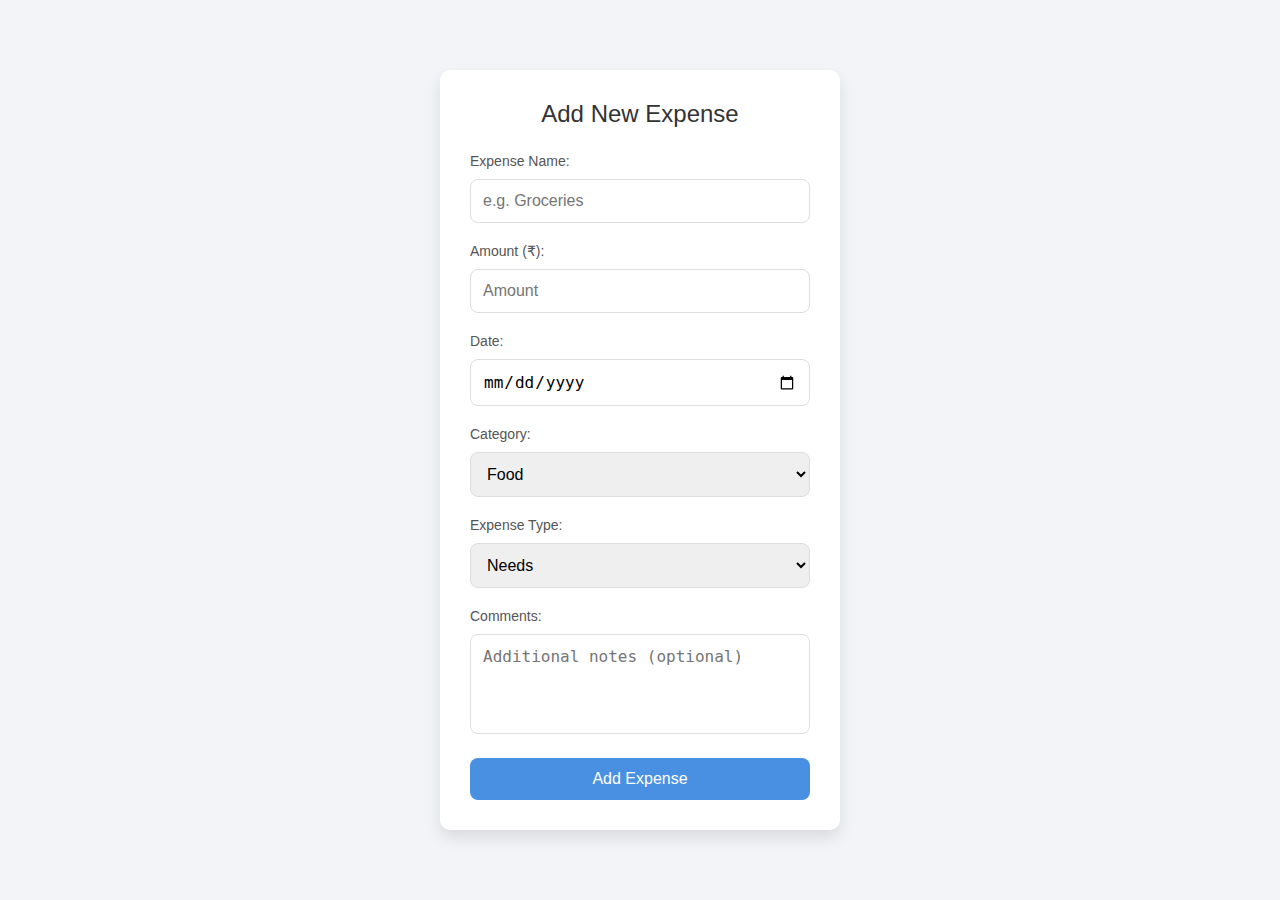
<file: Add expense/index.html>
<!DOCTYPE html>
<html lang="en">
<head>
    <meta charset="UTF-8">
    <meta name="viewport" content="width=device-width, initial-scale=1.0">
    <title>Add Expense</title>
    <link rel="stylesheet" href="styles.css">
</head>
<body>
    <div class="container">
        <h1>Add New Expense</h1>
        <form id="expense-form">
            <div class="form-group">
                <label for="expense-name">Expense Name:</label>
                <input type="text" id="expense-name" name="expense-name" placeholder="e.g. Groceries" required>
            </div>
            <div class="form-group">
                <label for="amount">Amount (₹):</label>
                <input type="number" id="amount" name="amount" placeholder="Amount" required>
            </div>
            <div class="form-group">
                <label for="date">Date:</label>
                <input type="date" id="date" name="date" required>
            </div>
            <div class="form-group">
                <label for="category">Category:</label>
                <select id="category" name="category" required>
                    <option value="food">Food</option>
                    <option value="entertainment">Entertainment</option>
                    <option value="bills">Bills</option>
                    <option value="transportation">Transportation</option>
                    <option value="others">Others</option>
                </select>
            </div>
            <div class="form-group">
                <label>Expense Type:</label>
                <select id="type" name="type" required>
                    <option value="food">Needs</option>
                    <option value="entertainment">Wants</option>
                    <option value="bills">Investments</option>
                </select>
            </div>
            <div class="form-group">
                <label for="other-details">Comments:</label>
                <textarea id="other-details" name="other-details" placeholder="Additional notes (optional)"></textarea>
            </div>
            <button type="submit" class="submit-btn">Add Expense</button>
        </form>
    </div>

    <script src="script.js"></script>
</body>
</html>
</file>
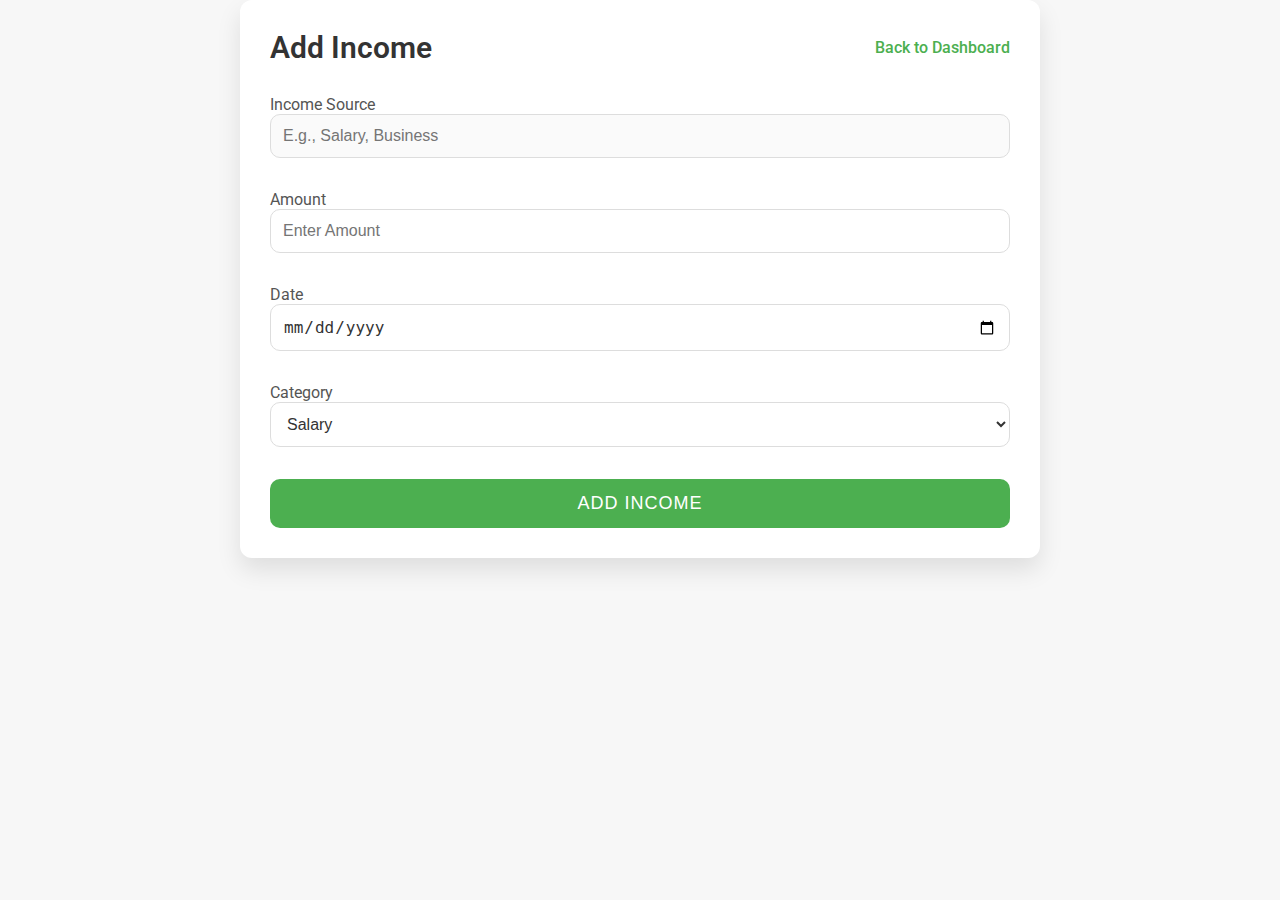
<file: Add income/index.html>
<!DOCTYPE html>
<html lang="en">
<head>
    <meta charset="UTF-8">
    <meta name="viewport" content="width=device-width, initial-scale=1.0">
    <title>Add Income - Expense Tracker</title>
    <link rel="stylesheet" href="styles.css">
    <link href="https://fonts.googleapis.com/css2?family=Roboto:wght@400;500&display=swap" rel="stylesheet">
</head>
<body>
    <div class="container">
        <header>
            <h1>Add Income</h1>
            <a href="dashboard.html" class="back-btn">Back to Dashboard</a>
        </header>

        <form id="add-income-form" class="form">
            <div class="form-group">
                <label for="income-name">Income Source</label>
                <input type="text" id="income-name" name="income-name" required placeholder="E.g., Salary, Business">
            </div>
            
            <div class="form-group">
                <label for="income-amount">Amount</label>
                <input type="number" id="income-amount" name="income-amount" required placeholder="Enter Amount" min="0">
            </div>

            <div class="form-group">
                <label for="income-date">Date</label>
                <input type="date" id="income-date" name="income-date" required>
            </div>

            <div class="form-group">
                <label for="income-category">Category</label>
                <select id="income-category" name="income-category" required>
                    <option value="Salary">Salary</option>
                    <option value="Business">Business</option>
                    <option value="Freelance">Freelance</option>
                    <option value="Other">Other</option>
                </select>
            </div>

            <button type="submit" class="add-btn">Add Income</button>
        </form>
    </div>

    <script src="script.js"></script>
</body>
</html>
</file>
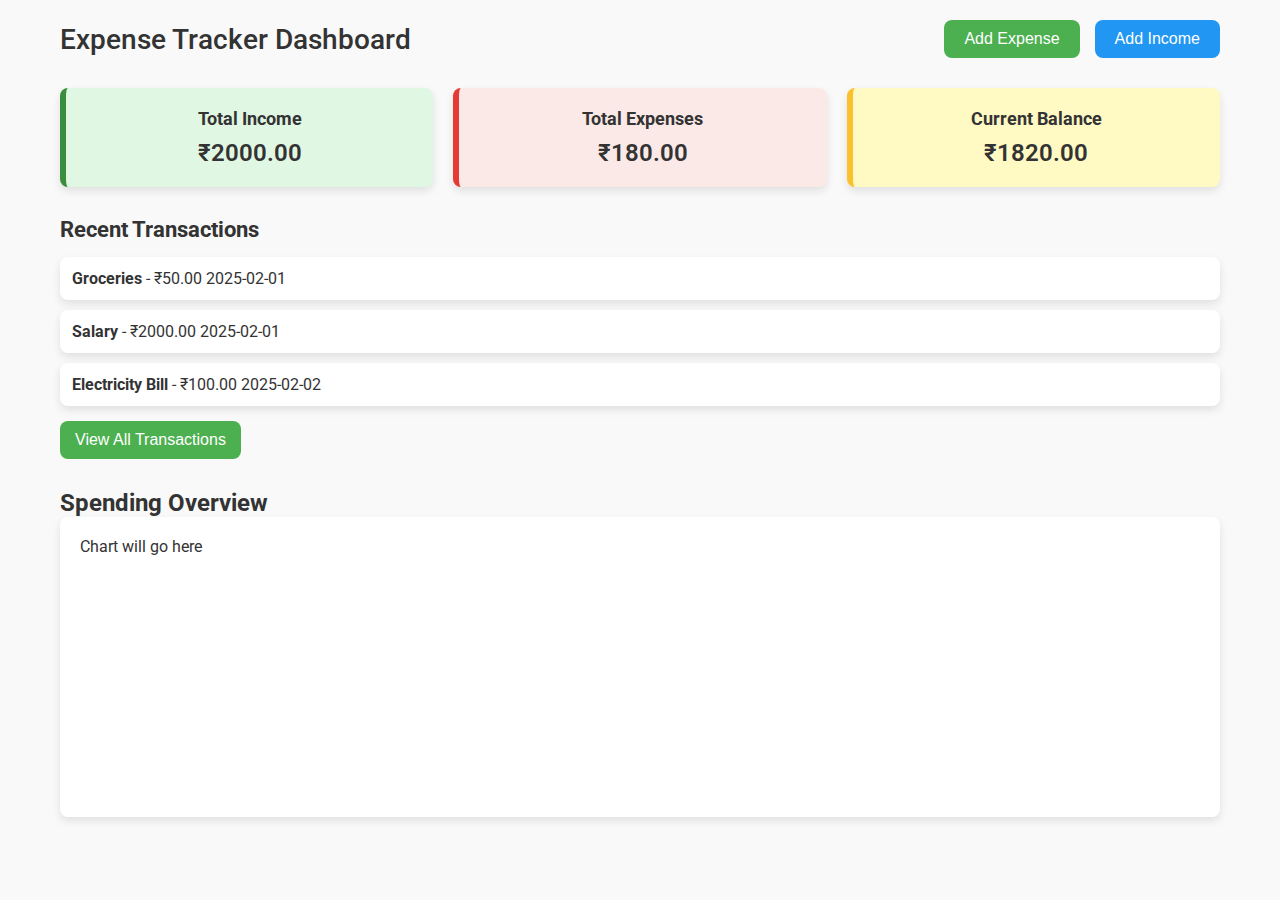
<file: Dashboard/index.html>
<!DOCTYPE html>
<html lang="en">
<head>
    <meta charset="UTF-8">
    <meta name="viewport" content="width=device-width, initial-scale=1.0">
    <title>Dashboard - Expense Tracker</title>
    <link rel="stylesheet" href="styles.css">
    <link href="https://fonts.googleapis.com/css2?family=Roboto:wght@400;500&display=swap" rel="stylesheet">
</head>
<body>
    <div class="container">
        <header>
            <h1>Expense Tracker Dashboard</h1>
            <div class="header-buttons">
                <button class="add-btn">Add Expense</button>
                <button class="add-btn add-income-btn">Add Income</button>
            </div>
        </header>

        <div class="dashboard-summary">
            <div class="summary-card total-income">
                <h2>Total Income</h2>
                <p id="total-income">₹0.00</p>
            </div>
            <div class="summary-card total-expenses">
                <h2>Total Expenses</h2>
                <p id="total-expenses">₹0.00</p>
            </div>
            <div class="summary-card current-balance">
                <h2>Current Balance</h2>
                <p id="current-balance">₹0.00</p>
            </div>
        </div>

        <div class="recent-transactions">
            <h2>Recent Transactions</h2>
            <ul id="transactions-list">
                <!-- Transactions will be listed here dynamically -->
            </ul>
            <button class="view-more-btn">View All Transactions</button>
        </div>

        <div class="spending-chart">
            <h2>Spending Overview</h2>
            <div id="chart-container">
                <!-- Optional: You can add a chart here using libraries like Chart.js -->
                <p>Chart will go here</p>
            </div>
        </div>
    </div>

    <script src="script.js"></script>
</body>
</html>
</file>
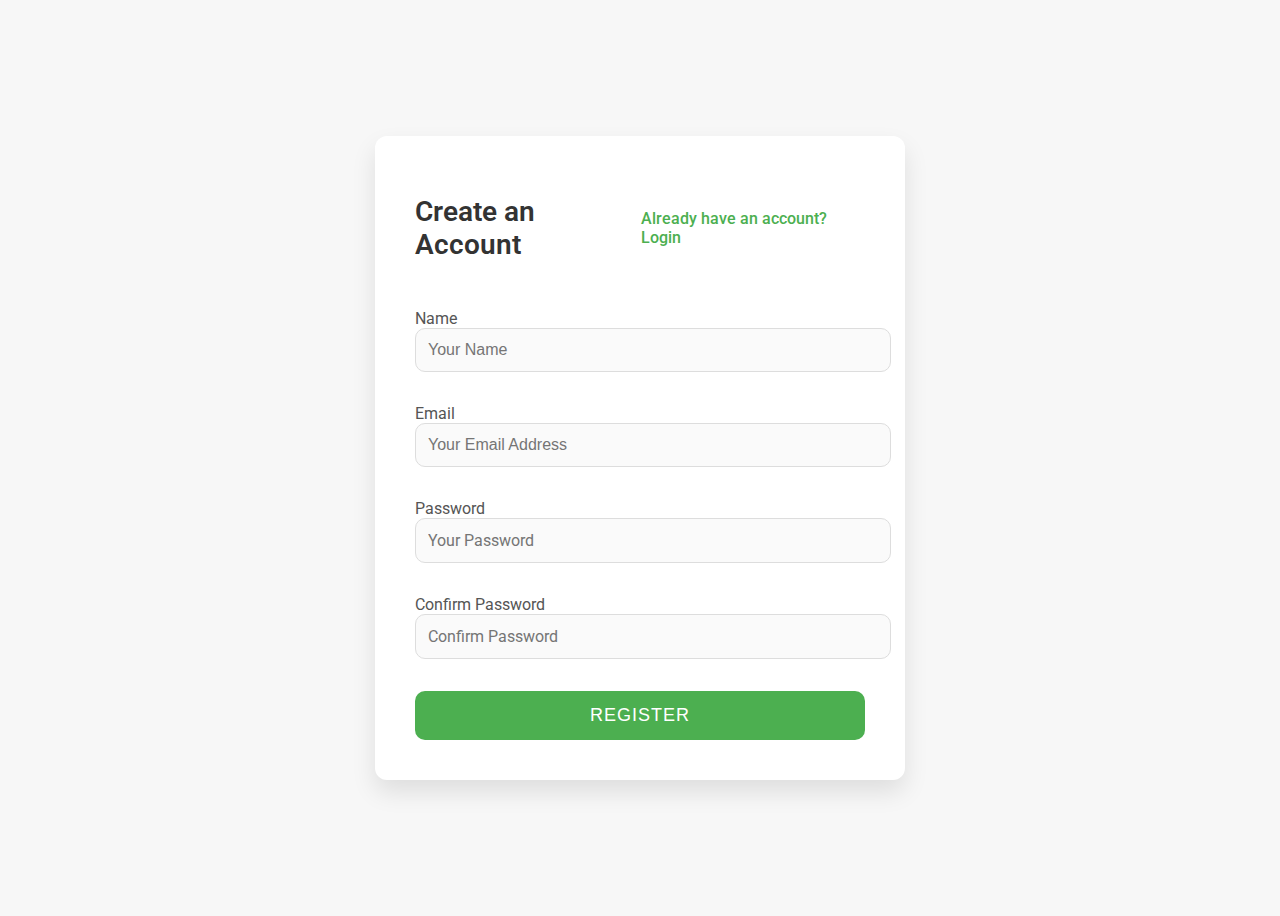
<file: Registration & Login/index.html>
<!DOCTYPE html>
<html lang="en">
<head>
    <meta charset="UTF-8">
    <meta name="viewport" content="width=device-width, initial-scale=1.0">
    <title>Register - Expense Tracker</title>
    <link rel="stylesheet" href="reg-styles.css">
    <link href="https://fonts.googleapis.com/css2?family=Roboto:wght@400;500&display=swap" rel="stylesheet">
</head>
<body>
    <div class="container">
        <header>
            <h1>Create an Account</h1>
            <a href="login.html" class="back-btn">Already have an account? Login</a>
        </header>

        <form id="register-form" class="form">
            <div class="form-group">
                <label for="username">Name</label>
                <input type="text" id="username" name="username" required placeholder="Your Name">
            </div>

            <div class="form-group">
                <label for="email">Email</label>
                <input type="email" id="email" name="email" required placeholder="Your Email Address">
            </div>

            <div class="form-group">
                <label for="password">Password</label>
                <input type="password" id="password" name="password" required placeholder="Your Password">
            </div>

            <div class="form-group">
                <label for="confirm-password">Confirm Password</label>
                <input type="password" id="confirm-password" name="confirm-password" required placeholder="Confirm Password">
            </div>

            <button type="submit" class="save-btn">Register</button>
        </form>
    </div>

    <script src="reg-script.js"></script>
</body>
</html>
</file>
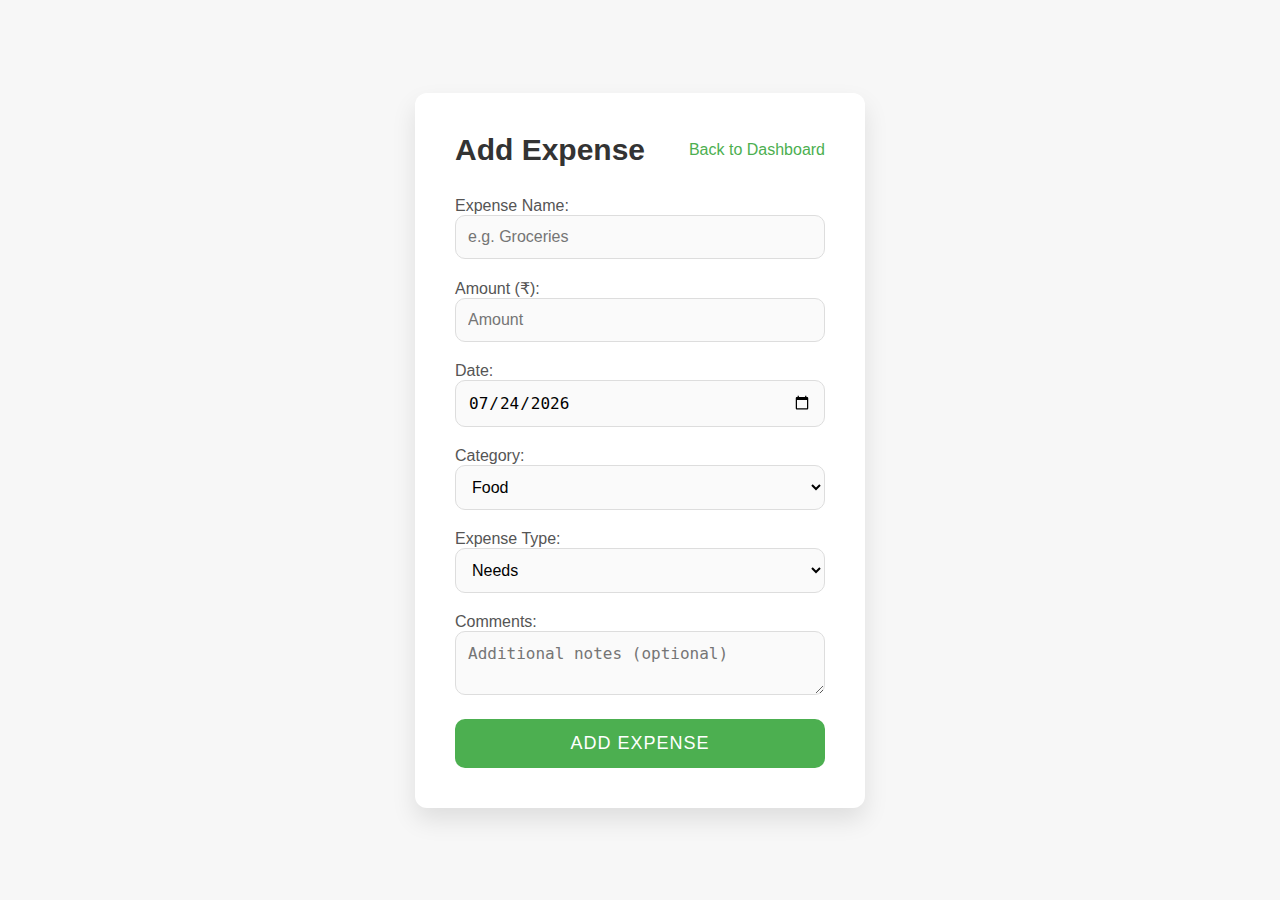
<file: Add_Expense.html>
<!DOCTYPE html>
<html lang="en">
<head>
    <meta charset="UTF-8">
    <meta name="viewport" content="width=device-width, initial-scale=1.0">
    <title>Add Expense</title>
    <link rel="stylesheet" href="css/styles.css">
</head>
<body>

<div class="container">
        <header>
            <h1>Add Expense</h1>
            <a href="Dashboard.html" class="back-btn">Back to Dashboard</a>
            
        </header>

        <form id="add-expense-form" class="form">
            <div class="form-group">
                <label for="expense-name">Expense Name:</label>
                <input type="text" id="expense-name" name="expense-name" placeholder="e.g. Groceries" required>
            </div>
            <div class="form-group">
                <label for="expense-amount">Amount (₹):</label>
                <input type="number" id="expense-amount" name="expense-amount" placeholder="Amount" required step="0.01">
            </div>
            <div class="form-group">
                <label for="expense-date">Date:</label>
                <input type="date" id="expense-date" name="expense-date" required>
            </div>
            <div class="form-group">
                <label for="expense-category">Category:</label>
                <select id="expense-category" name="expense-category" required>
                    <option value="food">Food</option>
                    <option value="entertainment">Entertainment</option>
                    <option value="bills">Bills</option>
                    <option value="transportation">Transportation</option>
                    <option value="others">Others</option>
                </select>
            </div>
            <div class="form-group">
                <label>Expense Type:</label>
                <select id="type" name="type" required>
                    <option value="food">Needs</option>
                    <option value="entertainment">Wants</option>
                    <option value="bills">Investments</option>
                </select>
            </div>
            <div class="form-group">
                <label for="other-details">Comments:</label>
                <textarea id="other-details" name="other-details" placeholder="Additional notes (optional)"></textarea>
            </div>

            <button type="submit" class="submit-btn">Add Expense</button>
        </form>
    </div>

    <!-- <div class="container">
        <h1>Add New Expense</h1>
        <form id="expense-form">
            <div class="form-group">
                <label for="expense-name">Expense Name:</label>
                <input type="text" id="expense-name" name="expense-name" placeholder="e.g. Groceries" required>
            </div>
            <div class="form-group">
                <label for="amount">Amount (₹):</label>
                <input type="number" id="amount" name="amount" placeholder="Amount" required>
            </div>
            <div class="form-group">
                <label for="date">Date:</label>
                <input type="date" id="date" name="date" required>
            </div>
            <div class="form-group">
                <label for="category">Category:</label>
                <select id="category" name="category" required>
                    <option value="food">Food</option>
                    <option value="entertainment">Entertainment</option>
                    <option value="bills">Bills</option>
                    <option value="transportation">Transportation</option>
                    <option value="others">Others</option>
                </select>
            </div>
            <div class="form-group">
                <label>Expense Type:</label>
                <select id="type" name="type" required>
                    <option value="food">Needs</option>
                    <option value="entertainment">Wants</option>
                    <option value="bills">Investments</option>
                </select>
            </div>
            <div class="form-group">
                <label for="other-details">Comments:</label>
                <textarea id="other-details" name="other-details" placeholder="Additional notes (optional)"></textarea>
            </div>
            <button type="submit" class="submit-btn">Add Expense</button>
        </form>
    </div> -->

    <script src="js/Add_Expense.js"></script>
</body>
</html>
</file>
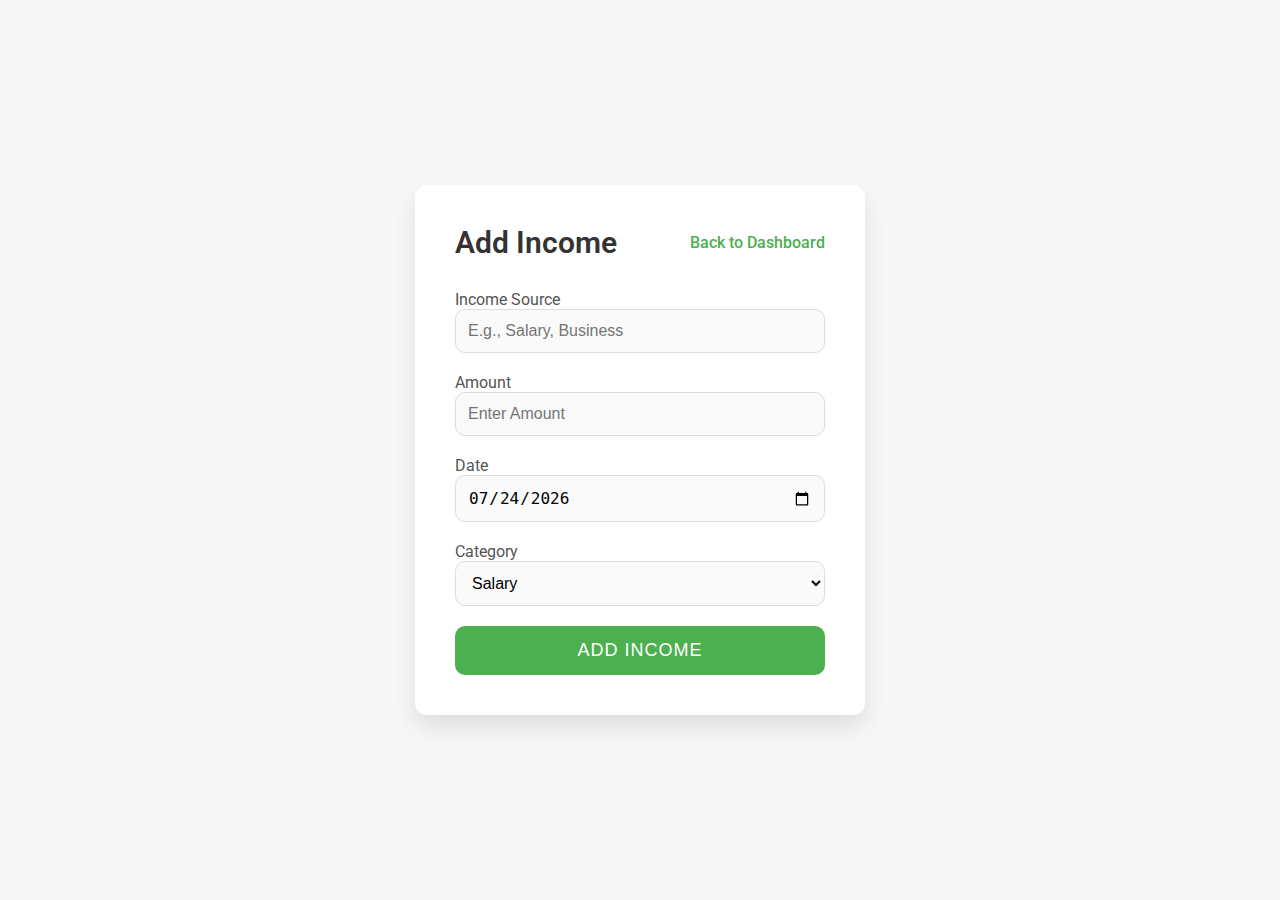
<file: Add_Income.html>
<!DOCTYPE html>
<html lang="en">
<head>
    <meta charset="UTF-8">
    <meta name="viewport" content="width=device-width, initial-scale=1.0">
    <title>Add Income - Expense Tracker</title>
    <link rel="stylesheet" href="css/styles.css">
    <link href="https://fonts.googleapis.com/css2?family=Roboto:wght@400;500&display=swap" rel="stylesheet">
</head>
<body>
    <div class="container">
        <header>
            <h1>Add Income</h1>
            <a href="Dashboard.html" class="back-btn">Back to Dashboard</a>
        </header>

        <form id="add-income-form" class="form">
            <div class="form-group">
                <label for="income-name">Income Source</label>
                <input type="text" id="income-name" name="income-name" required placeholder="E.g., Salary, Business">
            </div>
            
            <div class="form-group">
                <label for="amount">Amount</label>
                <input type="number" id="income-amount" name="income-amount" required placeholder="Enter Amount" step="0.01">
            </div>

            <div class="form-group">
                <label for="income-date">Date</label>
                <input type="date" id="income-date" name="income-date" required>
            </div>

            <div class="form-group">
                <label for="income-category">Category</label>
                <select id="income-category" name="income-category" required>
                    <option value="Salary">Salary</option>
                    <option value="Business">Business</option>
                    <option value="Freelance">Freelance</option>
                    <option value="Other">Other</option>
                </select>
            </div>

            <button type="submit" class="submit-btn">Add Income</button>
        </form>
    </div>

    <script src="js/Add_Income.js"></script>
</body>
</html>
</file>
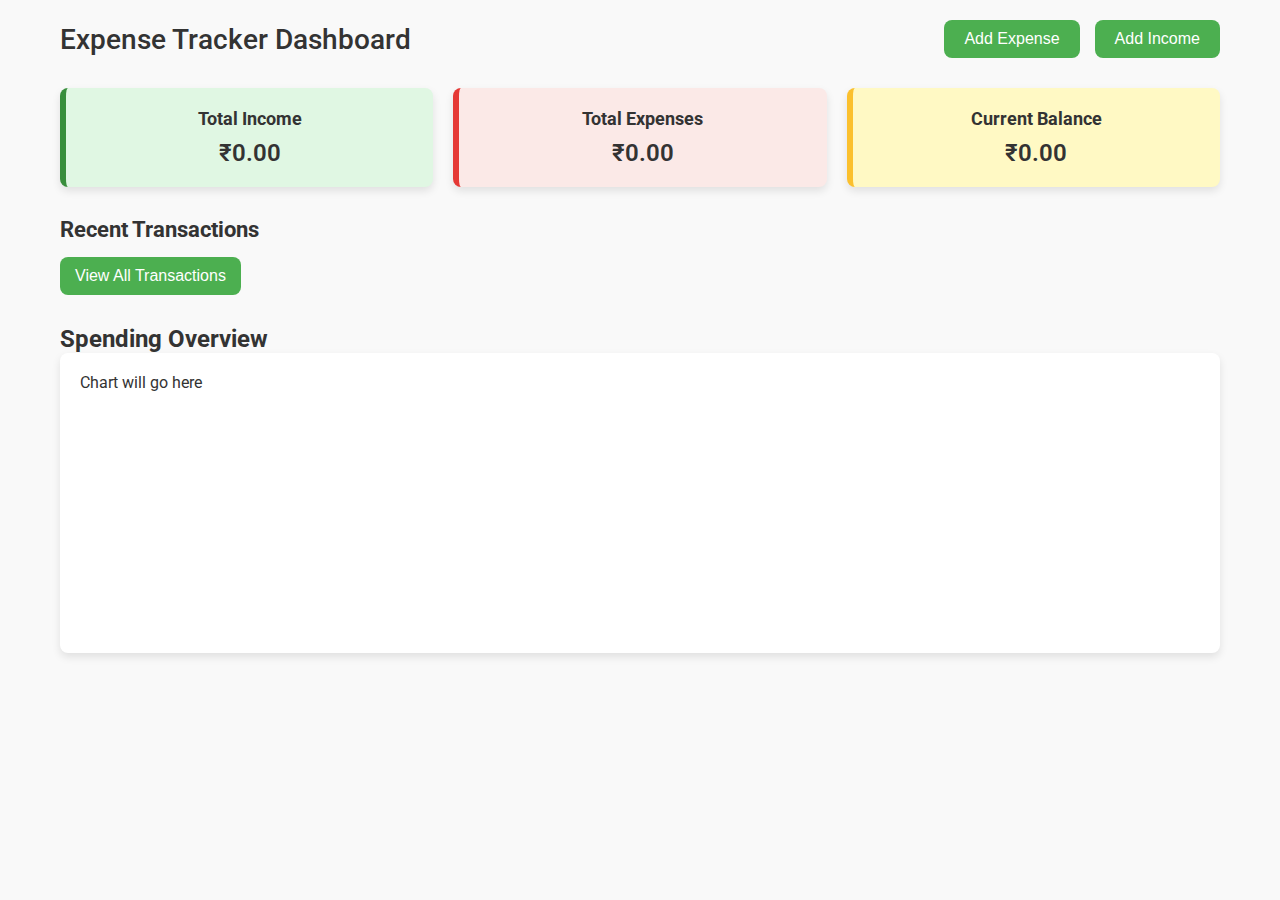
<file: Dashboard.html>
<!DOCTYPE html>
<html lang="en">
<head>
    <meta charset="UTF-8">
    <meta name="viewport" content="width=device-width, initial-scale=1.0">
    <title>Dashboard - Expense Tracker</title>
    <link rel="stylesheet" href="css/Dashboard.css">
    <link href="https://fonts.googleapis.com/css2?family=Roboto:wght@400;500&display=swap" rel="stylesheet">
</head>
<body>
    <div class="container">
        <header>
            <h1>Expense Tracker Dashboard</h1>
            <div class="header-buttons">
                <button class="add-btn" onclick="location.href='Add_Expense.html'">Add Expense</button>
				<button class="add-btn" onclick="location.href='Add_Income.html'">Add Income</button>
                
            </div>
        </header>

        <div class="dashboard-summary">
            <div class="summary-card total-income">
                <h2>Total Income</h2>
                <p id="total-income">₹0.00</p>
            </div>
            <div class="summary-card total-expenses">
                <h2>Total Expenses</h2>
                <p id="total-expenses">₹0.00</p>
            </div>
            <div class="summary-card current-balance">
                <h2>Current Balance</h2>
                <p id="current-balance">₹0.00</p>
            </div>
        </div>

        <div class="recent-transactions">
            <h2>Recent Transactions</h2>
            <ul id="transactions-list">
                <!-- Transactions will be listed here dynamically -->
            </ul>
            <button class="view-more-btn">View All Transactions</button>
        </div>

        <div class="spending-chart">
            <h2>Spending Overview</h2>
            <div id="chart-container">
                <!-- Optional: You can add a chart here using libraries like Chart.js -->
                <p>Chart will go here</p>
            </div>
        </div>
    </div>

    <script src="js/Dashboard.js"></script>
</body>
</html>
</file>
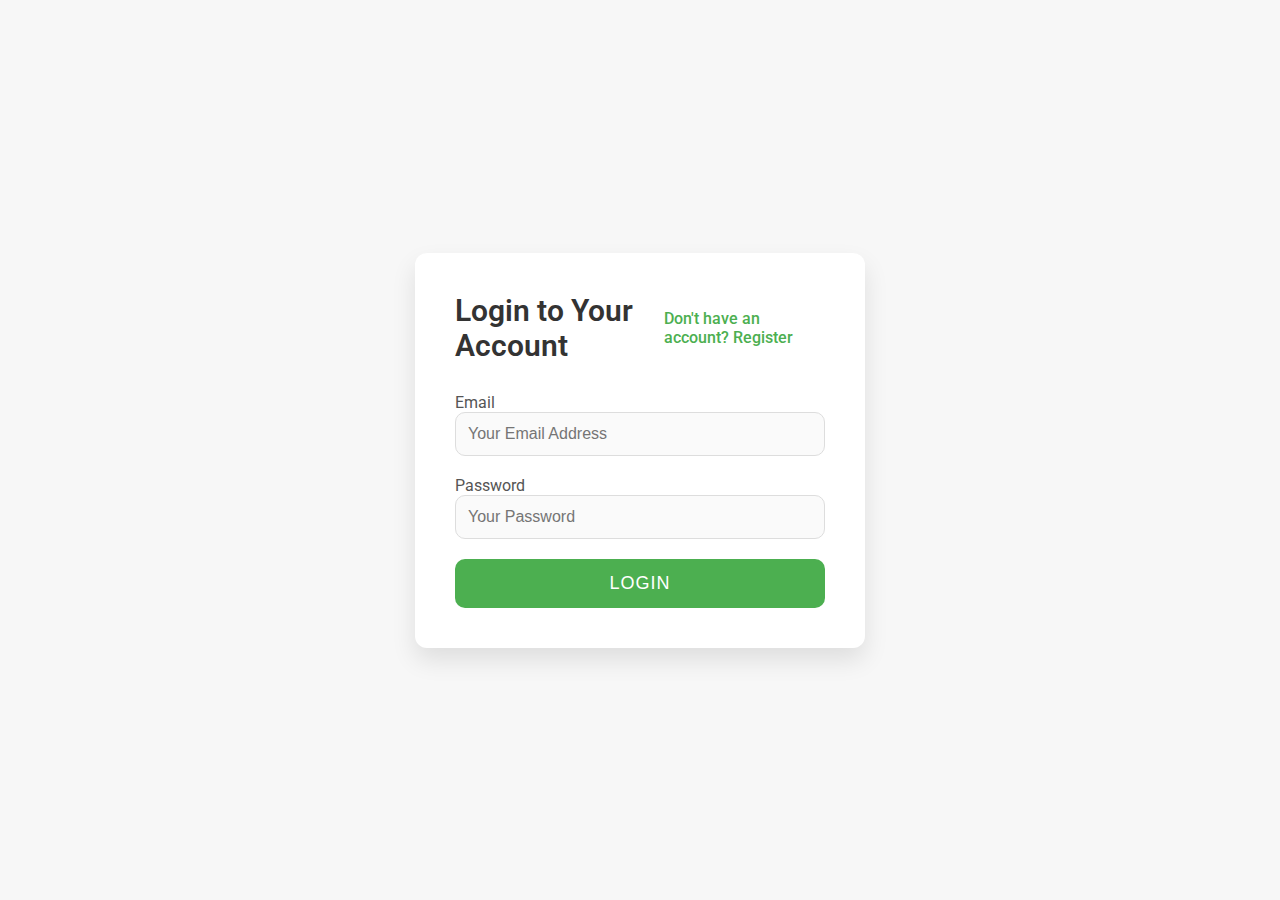
<file: login.html>
<!DOCTYPE html>
<html lang="en">
<head>
    <meta charset="UTF-8">
    <meta name="viewport" content="width=device-width, initial-scale=1.0">
    <title>Login - Expense Tracker</title>
    <link rel="stylesheet" href="css/styles.css">
    <link href="https://fonts.googleapis.com/css2?family=Roboto:wght@400;500&display=swap" rel="stylesheet">
</head>
<body>
    <div class="container">
        <header>
            <h1>Login to Your Account</h1>
            <a href="Registration.html" class="back-btn">Don't have an account? Register</a>
        </header>

        <form id="login-form" class="form">
            <div class="form-group">
                <label for="email">Email</label>
                <input type="email" id="email" name="email" required placeholder="Your Email Address">
            </div>

            <div class="form-group">
                <label for="password">Password</label>
                <input type="password" id="password" name="password" required placeholder="Your Password">
            </div>

            <button type="submit" class="submit-btn">Login</button>
        </form>
    </div>

    <script src="js/login.js"></script>
</body>
</html>
</file>
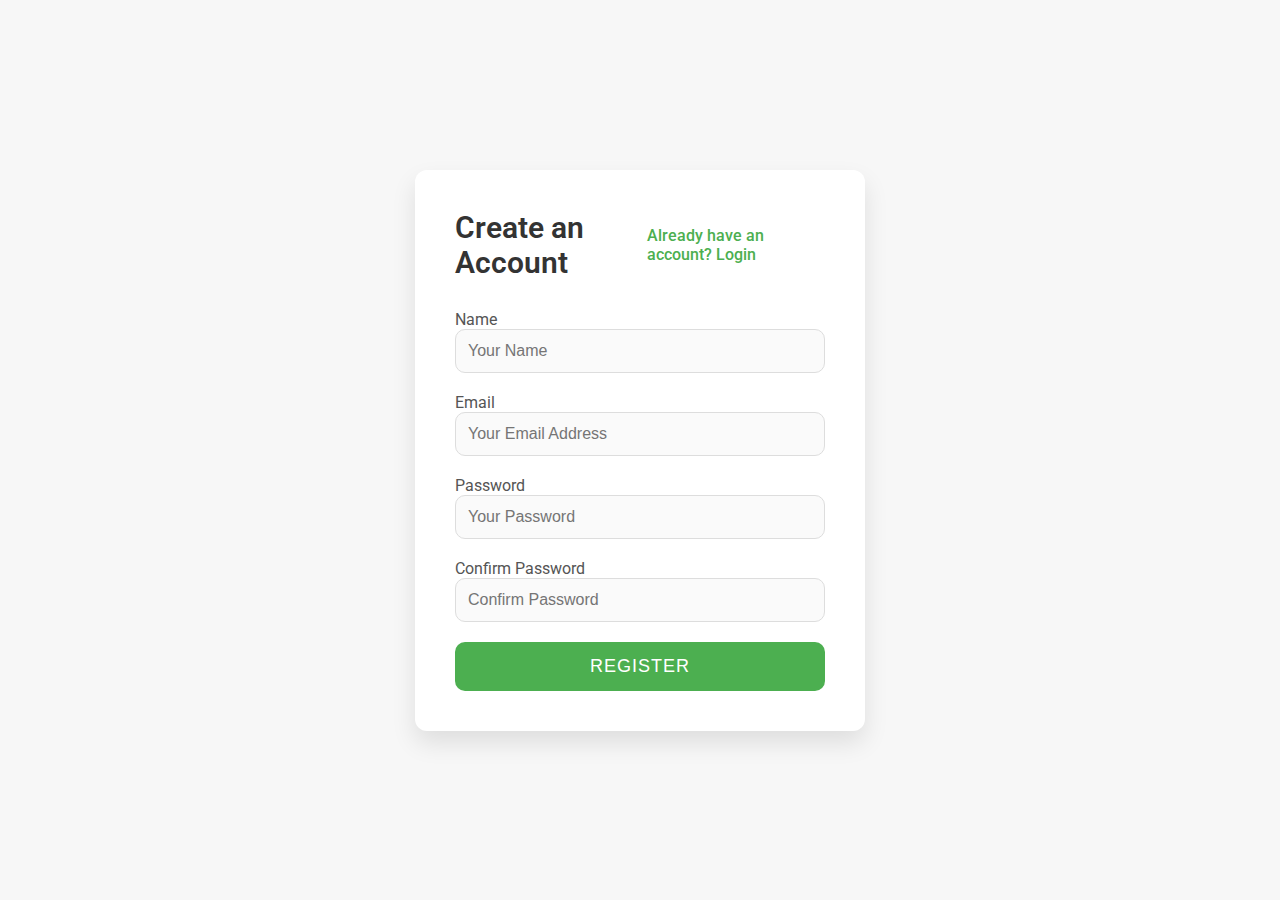
<file: Registration.html>
<!DOCTYPE html>
<html lang="en">
<head>
    <meta charset="UTF-8">
    <meta name="viewport" content="width=device-width, initial-scale=1.0">
    <title>Register - Expense Tracker</title>
    <link rel="stylesheet" href="css/styles.css">
    <link href="https://fonts.googleapis.com/css2?family=Roboto:wght@400;500&display=swap" rel="stylesheet">
</head>
<body>
    <div class="container">
        <header>
            <h1>Create an Account</h1>
            <a href="login.html" class="back-btn">Already have an account? Login</a>
        </header>

        <form id="register-form" class="form">
            <div class="form-group">
                <label for="username">Name</label>
                <input type="text" id="username" name="username" required placeholder="Your Name">
            </div>

            <div class="form-group">
                <label for="email">Email</label>
                <input type="email" id="email" name="email" required placeholder="Your Email Address">
            </div>

            <div class="form-group">
                <label for="password">Password</label>
                <input type="password" id="password" name="password" required placeholder="Your Password">
            </div>

            <div class="form-group">
                <label for="confirm-password">Confirm Password</label>
                <input type="password" id="confirm-password" name="confirm-password" required placeholder="Confirm Password">
            </div>

            <button type="submit" class="submit-btn">Register</button>
        </form>
    </div>

    <script src="js/Registration.js"></script>
</body>
</html>
</file>
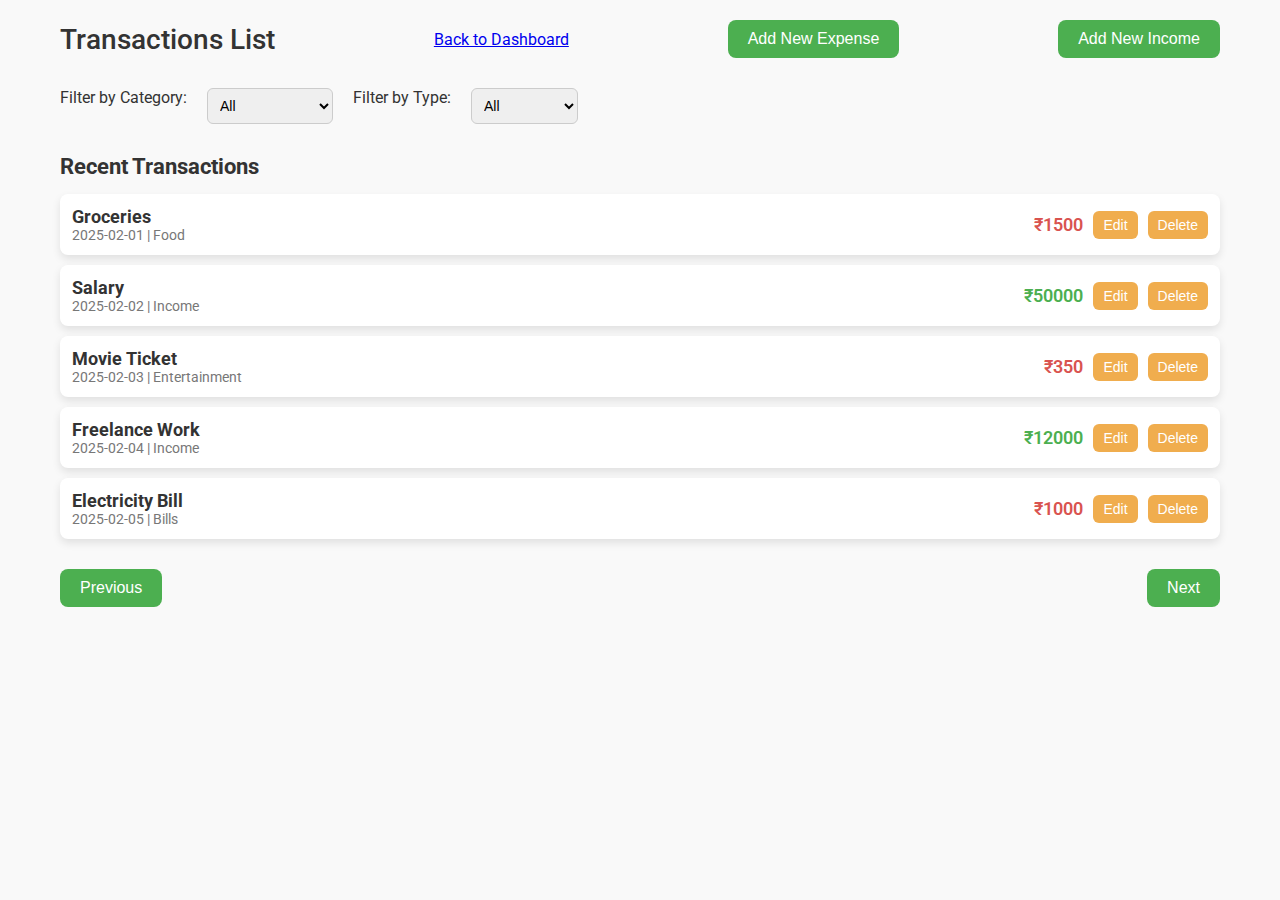
<file: Transaction.html>
<!DOCTYPE html>
<html lang="en">
<head>
    <meta charset="UTF-8">
    <meta name="viewport" content="width=device-width, initial-scale=1.0">
    <title>Transactions - Expense Tracker</title>
    <link rel="stylesheet" href="css/Transaction.css">
    <link href="https://fonts.googleapis.com/css2?family=Roboto:wght@400;500&display=swap" rel="stylesheet">
</head>
<body>
    <div class="container">
        <header>
            <h1>Transactions List</h1>
            <a href="Dashboard.html" class="back-btn">Back to Dashboard</a>
            <button class="add-btn">Add New Expense</button>
            <button class="add-btn">Add New Income</button>
        </header>

        <div class="filters">
            <label for="category-filter">Filter by Category:</label>
            <select id="category-filter">
                <option value="all">All</option>
                <option value="food">Food</option>
                <option value="transport">Transport</option>
                <option value="bills">Bills</option>
                <option value="entertainment">Entertainment</option>
            </select>

            <label for="type-filter">Filter by Type:</label>
            <select id="type-filter">
                <option value="all">All</option>
                <option value="need">Need</option>
                <option value="want">Want</option>
                <option value="investment">Investment</option>
            </select>
        </div>

        <div class="transactions-list">
            <h2>Recent Transactions</h2>
            <ul id="transactions-list">
                <!-- Transactions will be dynamically inserted here -->
            </ul>
        </div>

        <div class="pagination">
            <button class="prev-btn">Previous</button>
            <button class="next-btn">Next</button>
        </div>
    </div>

    <script src="js/Transaction.js"></script>
</body>
</html>
</file>
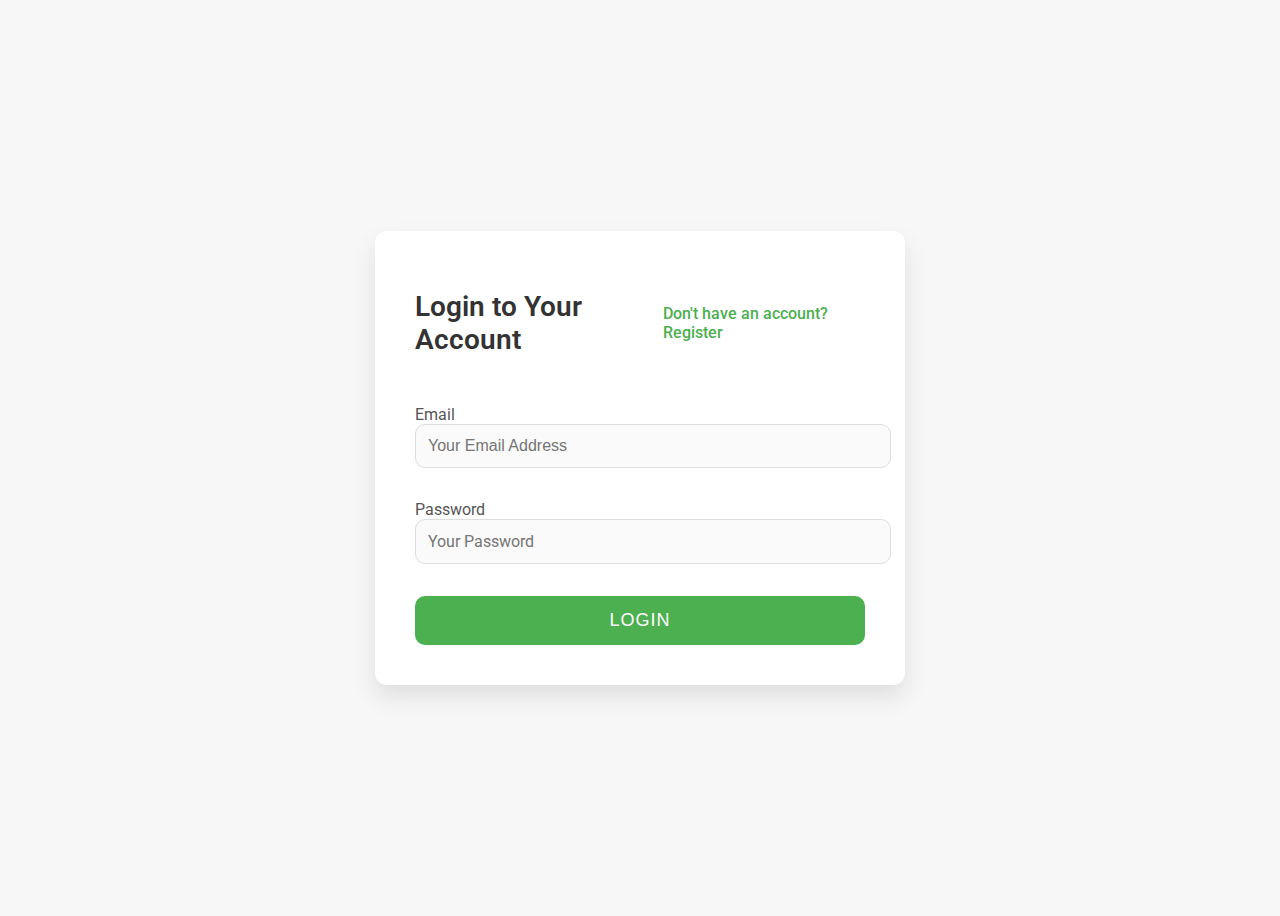
<file: Registration & Login/login.html>
<!DOCTYPE html>
<html lang="en">
<head>
    <meta charset="UTF-8">
    <meta name="viewport" content="width=device-width, initial-scale=1.0">
    <title>Login - Expense Tracker</title>
    <link rel="stylesheet" href="login-styles.css">
    <link href="https://fonts.googleapis.com/css2?family=Roboto:wght@400;500&display=swap" rel="stylesheet">
</head>
<body>
    <div class="container">
        <header>
            <h1>Login to Your Account</h1>
            <a href="register.html" class="back-btn">Don't have an account? Register</a>
        </header>

        <form id="login-form" class="form">
            <div class="form-group">
                <label for="email">Email</label>
                <input type="email" id="email" name="email" required placeholder="Your Email Address">
            </div>

            <div class="form-group">
                <label for="password">Password</label>
                <input type="password" id="password" name="password" required placeholder="Your Password">
            </div>

            <button type="submit" class="save-btn">Login</button>
        </form>
    </div>

    <script src="login-script.js"></script>
</body>
</html>
</file>
<file: Add expense/styles.css>
* {
    margin: 0;
    padding: 0;
    box-sizing: border-box;
}

body {
    font-family: 'Roboto', sans-serif;
    background-color: #f2f4f7;
    display: flex;
    justify-content: center;
    align-items: center;
    min-height: 100vh;
}

.container {
    background-color: #fff;
    padding: 30px;
    border-radius: 10px;
    box-shadow: 0 8px 16px rgba(0, 0, 0, 0.1);
    width: 400px;
    max-width: 100%;
    overflow: hidden;
}

h1 {
    font-size: 24px;
    color: #333;
    text-align: center;
    margin-bottom: 25px;
    font-weight: 500;
}

.form-group {
    margin-bottom: 20px;
}

label {
    font-size: 14px;
    color: #555;
    margin-bottom: 5px;
    display: block;
}

input, select, textarea {
    width: 100%;
    padding: 12px;
    font-size: 16px;
    border: 1px solid #ddd;
    border-radius: 8px;
    margin-top: 5px;
    transition: border-color 0.3s ease;
}

input:focus, select:focus, textarea:focus {
    border-color: #4A90E2;
    outline: none;
}

textarea {
    height: 100px;
    resize: none;
}

.radio-group {
    display: flex;
    gap: 15px;
}

.radio-group label {
    font-size: 14px;
    color: #555;
}

.submit-btn {
    background-color: #4A90E2;
    color: white;
    padding: 12px;
    font-size: 16px;
    border: none;
    border-radius: 8px;
    cursor: pointer;
    width: 100%;
    transition: background-color 0.3s ease;
}

.submit-btn:hover {
    background-color: #357ABD;
}

@media (max-width: 500px) {
    .container {
        width: 90%;
    }
}
</file>
<file: Add income/styles.css>
* {
    margin: 0;
    padding: 0;
    box-sizing: border-box;
}

body {
    font-family: 'Roboto', sans-serif;
    background-color: #f7f7f7;
    color: #333;
    display: flex;
    justify-content: center;
    align-items: flex-start;
    min-height: 100vh;
}

.container {
    width: 100%;
    max-width: 800px;
    padding: 30px;
    background-color: #ffffff;
    border-radius: 12px;
    box-shadow: 0 12px 24px rgba(0, 0, 0, 0.1);
}

header {
    display: flex;
    justify-content: space-between;
    align-items: center;
    margin-bottom: 30px;
}

h1 {
    font-size: 30px;
    color: #333;
    font-weight: 600;
}

.back-btn {
    text-decoration: none;
    color: #4CAF50;
    font-size: 16px;
    font-weight: 500;
    transition: all 0.3s ease;
}

.back-btn:hover {
    text-decoration: underline;
    color: #388e3c;
}

.form {
    display: flex;
    flex-direction: column;
}

.form-group {
    margin-bottom: 20px;
}

label {
    font-size: 16px;
    color: #555;
    margin-bottom: 8px;
}

input, select {
    width: 100%;
    padding: 12px;
    border-radius: 10px;
    border: 1px solid #ddd;
    font-size: 16px;
    color: #333;
    background-color: #fafafa;
    margin-bottom: 12px;
    transition: all 0.3s ease;
}

input[type="number"], input[type="date"], select {
    background-color: #fff;
}

input:focus, select:focus {
    border: 1px solid #4CAF50;
    outline: none;
    box-shadow: 0 0 6px rgba(72, 191, 47, 0.5);
}

button.add-btn {
    background-color: #4CAF50;
    color: white;
    padding: 14px;
    font-size: 18px;
    border: none;
    border-radius: 10px;
    cursor: pointer;
    transition: all 0.3s ease;
    text-transform: uppercase;
    letter-spacing: 1px;
}

button.add-btn:hover {
    background-color: #45a049;
    transform: scale(1.05);
}

button.add-btn:active {
    transform: scale(0.98);
}

button.add-btn:focus {
    outline: none;
}

button.add-btn:disabled {
    background-color: #bbb;
    cursor: not-allowed;
}

/* Additional Global Styling */
input, select {
    font-size: 16px;
}

.form-group input,
.form-group select {
    font-size: 16px;
    margin-bottom: 12px;
}

/* Mobile Responsiveness */
@media (max-width: 768px) {
    .container {
        padding: 20px;
    }

    h1 {
        font-size: 24px;
    }
}
</file>
<file: Dashboard/styles.css>
* {
    margin: 0;
    padding: 0;
    box-sizing: border-box;
}

body {
    font-family: 'Roboto', sans-serif;
    background-color: #f9f9f9;
    color: #333;
    display: flex;
    justify-content: center;
    align-items: flex-start;
    min-height: 100vh;
}

.container {
    width: 100%;
    max-width: 1200px;
    padding: 20px;
}

header {
    display: flex;
    justify-content: space-between;
    align-items: center;
    margin-bottom: 30px;
}

h1 {
    font-size: 28px;
    color: #333;
    font-weight: 500;
}

.header-buttons {
    display: flex;
    gap: 15px;
}

.add-btn {
    background-color: #4CAF50;
    color: white;
    padding: 10px 20px;
    font-size: 16px;
    border: none;
    border-radius: 8px;
    cursor: pointer;
}

.add-btn:hover {
    background-color: #45a049;
}

/* If you want a different color for the "Add Income" button, you can style it separately */
.add-income-btn {
    background-color: #2196F3; /* Blue color for Add Income */
}

.add-income-btn:hover {
    background-color: #1976D2; /* Darker blue for hover */
}

.dashboard-summary {
    display: flex;
    justify-content: space-between;
    gap: 20px;
    margin-bottom: 30px;
}

.summary-card {
    background-color: #fff;
    padding: 20px;
    border-radius: 8px;
    box-shadow: 0 4px 8px rgba(0, 0, 0, 0.1);
    text-align: center;
    flex: 1;
}

.summary-card h2 {
    font-size: 18px;
    margin-bottom: 10px;
}

.summary-card p {
    font-size: 24px;
    font-weight: 600;
}

/* Color adjustments based on your request */
.total-income {
    background-color: #e0f7e3; /* Light green shade */
    border-left: 6px solid #388e3c; /* Darker green for emphasis */
}

.total-expenses {
    background-color: #fbe9e7; /* Light red shade */
    border-left: 6px solid #e53935; /* Dark red for emphasis */
}

.current-balance {
    background-color: #fff9c4; /* Light yellow shade */
    border-left: 6px solid #fbc02d; /* Darker yellow for emphasis */
}

.recent-transactions {
    margin-bottom: 30px;
}

.recent-transactions h2 {
    font-size: 22px;
    margin-bottom: 15px;
}

ul {
    list-style: none;
}

li {
    background-color: #fff;
    padding: 12px;
    margin-bottom: 10px;
    border-radius: 8px;
    box-shadow: 0 4px 8px rgba(0, 0, 0, 0.1);
}

.view-more-btn {
    display: block;
    margin-top: 15px;
    background-color: #4CAF50;
    color: white;
    padding: 10px 15px;
    font-size: 16px;
    border: none;
    border-radius: 8px;
    cursor: pointer;
}

.view-more-btn:hover {
    background-color: #45a049;
}

.spending-chart {
    margin-top: 30px;
}

#chart-container {
    background-color: #fff;
    padding: 20px;
    border-radius: 8px;
    box-shadow: 0 4px 8px rgba(0, 0, 0, 0.1);
    height: 300px;
}
</file>
<file: Registration & Login/reg-styles.css>
/* Registration page styles */
body {
    font-family: 'Roboto', sans-serif;
    background-color: #f7f7f7;
    color: #333;
    display: flex;
    justify-content: center;
    align-items: center;
    min-height: 100vh;
}

.container {
    width: 100%;
    max-width: 450px;
    padding: 40px;
    background-color: #ffffff;
    border-radius: 12px;
    box-shadow: 0 12px 24px rgba(0, 0, 0, 0.1);
}

header {
    display: flex;
    justify-content: space-between;
    align-items: center;
    margin-bottom: 30px;
}

h1 {
    font-size: 28px;
    color: #333;
    font-weight: 600;
}

.back-btn {
    text-decoration: none;
    color: #4CAF50;
    font-size: 16px;
    font-weight: 500;
    transition: all 0.3s ease;
}

.back-btn:hover {
    text-decoration: underline;
    color: #388e3c;
}

.form {
    display: flex;
    flex-direction: column;
}

.form-group {
    margin-bottom: 20px;
}

label {
    font-size: 16px;
    color: #555;
    margin-bottom: 8px;
}

input {
    width: 100%;
    padding: 12px;
    border-radius: 10px;
    border: 1px solid #ddd;
    font-size: 16px;
    color: #333;
    background-color: #fafafa;
    margin-bottom: 12px;
    transition: all 0.3s ease;
}

input[type="password"] {
    font-family: 'Roboto', sans-serif;
}

input:focus {
    border: 1px solid #4CAF50;
    outline: none;
    box-shadow: 0 0 6px rgba(72, 191, 47, 0.5);
}

button.save-btn {
    background-color: #4CAF50;
    color: white;
    padding: 14px;
    font-size: 18px;
    border: none;
    border-radius: 10px;
    cursor: pointer;
    transition: all 0.3s ease;
    text-transform: uppercase;
    letter-spacing: 1px;
}

button.save-btn:hover {
    background-color: #45a049;
    transform: scale(1.05);
}

button.save-btn:active {
    transform: scale(0.98);
}

button.save-btn:focus {
    outline: none;
}

button.save-btn:disabled {
    background-color: #bbb;
    cursor: not-allowed;
}
</file>
<file: css/Dashboard.css>
* {
    margin: 0;
    padding: 0;
    box-sizing: border-box;
}

body {
    font-family: 'Roboto', sans-serif;
    background-color: #f9f9f9;
    color: #333;
    display: flex;
    justify-content: center;
    align-items: flex-start;
    min-height: 100vh;
}

.container {
    width: 100%;
    max-width: 1200px;
    padding: 20px;
}

header {
    display: flex;
    justify-content: space-between;
    align-items: center;
    margin-bottom: 30px;
}

h1 {
    font-size: 28px;
    color: #333;
    font-weight: 500;
}

.header-buttons {
    display: flex;
    gap: 15px;
}

.add-btn {
    background-color: #4CAF50;
    color: white;
    padding: 10px 20px;
    font-size: 16px;
    border: none;
    border-radius: 8px;
    cursor: pointer;
}

.add-btn:hover {
    background-color: #45a049;
}

.dashboard-summary {
    display: flex;
    justify-content: space-between;
    gap: 20px;
    margin-bottom: 30px;
}

.summary-card {
    background-color: #fff;
    padding: 20px;
    border-radius: 8px;
    box-shadow: 0 4px 8px rgba(0, 0, 0, 0.1);
    text-align: center;
    flex: 1;
}

.summary-card h2 {
    font-size: 18px;
    margin-bottom: 10px;
}

.summary-card p {
    font-size: 24px;
    font-weight: 600;
}

/* Color adjustments based on your request */
.total-income {
    background-color: #e0f7e3; /* Light green shade */
    border-left: 6px solid #388e3c; /* Darker green for emphasis */
}

.total-expenses {
    background-color: #fbe9e7; /* Light red shade */
    border-left: 6px solid #e53935; /* Dark red for emphasis */
}

.current-balance {
    background-color: #fff9c4; /* Light yellow shade */
    border-left: 6px solid #fbc02d; /* Darker yellow for emphasis */
}

.recent-transactions {
    margin-bottom: 30px;
}

.recent-transactions h2 {
    font-size: 22px;
    margin-bottom: 15px;
}

ul {
    list-style: none;
}

li {
    background-color: #fff;
    padding: 12px;
    margin-bottom: 10px;
    border-radius: 8px;
    box-shadow: 0 4px 8px rgba(0, 0, 0, 0.1);
}

.view-more-btn {
    display: block;
    margin-top: 15px;
    background-color: #4CAF50;
    color: white;
    padding: 10px 15px;
    font-size: 16px;
    border: none;
    border-radius: 8px;
    cursor: pointer;
}

.view-more-btn:hover {
    background-color: #45a049;
}

.spending-chart {
    margin-top: 30px;
}

#chart-container {
    background-color: #fff;
    padding: 20px;
    border-radius: 8px;
    box-shadow: 0 4px 8px rgba(0, 0, 0, 0.1);
    height: 300px;
}
</file>
<file: css/Transaction.css>
/* Rest of the existing styles remain the same */

* {
    margin: 0;
    padding: 0;
    box-sizing: border-box;
}

body {
    font-family: 'Roboto', sans-serif;
    background-color: #f9f9f9;
    color: #333;
    display: flex;
    justify-content: center;
    align-items: flex-start;
    min-height: 100vh;
}

.container {
    width: 100%;
    max-width: 1200px;
    padding: 20px;
}

header {
    display: flex;
    justify-content: space-between;
    align-items: center;
    margin-bottom: 30px;
}

h1 {
    font-size: 28px;
    color: #333;
    font-weight: 500;
}

.add-btn {
    background-color: #4CAF50;
    color: white;
    padding: 10px 20px;
    font-size: 16px;
    border: none;
    border-radius: 8px;
    cursor: pointer;
}

.add-btn:hover {
    background-color: #45a049;
}

.filters {
    display: flex;
    gap: 20px;
    margin-bottom: 30px;
}

.filters label {
    font-size: 16px;
    color: #333;
}

.filters select {
    padding: 8px;
    font-size: 14px;
    border-radius: 6px;
    border: 1px solid #ccc;
}

.transactions-list {
    margin-bottom: 30px;
}

.transactions-list h2 {
    font-size: 22px;
    margin-bottom: 15px;
}

ul {
    list-style: none;
}

li {
    background-color: #fff;
    padding: 12px;
    margin-bottom: 10px;
    border-radius: 8px;
    box-shadow: 0 4px 8px rgba(0, 0, 0, 0.1);
    display: flex;
    justify-content: space-between;
    align-items: center;
}

.transaction-info {
    display: flex;
    flex-direction: column;
    text-align: left;
    flex: 1; /* Make this take the remaining space */
}

.transaction-info strong {
    font-size: 18px;
    color: #333;
}

.transaction-info span {
    font-size: 14px;
    color: #777;
}

.transaction-amount {
    font-size: 18px;
    font-weight: 600;
    text-align: right;  /* Align the amount to the right */
    display: inline-block; /* To keep the amount in line with other content */
    width: 150px; /* Fixed width for alignment */
}

.transaction-amount.expense {
    color: #d9534f; /* Red for Expenses */
}

.transaction-amount.income {
    color: #4CAF50; /* Green for Income */
}

.transaction-actions {
    display: flex;
    justify-content: space-around;
    align-items: center;
}

.transaction-actions button {
    background-color: #f0ad4e;
    color: white;
    padding: 6px 10px;
    font-size: 14px;
    border: none;
    border-radius: 6px;
    cursor: pointer;
    margin-left: 10px;
}

.transaction-actions button:hover {
    background-color: #ec971f;
}

.pagination {
    display: flex;
    justify-content: space-between;
    margin-top: 20px;
}

.pagination button {
    background-color: #4CAF50;
    color: white;
    padding: 10px 20px;
    font-size: 16px;
    border: none;
    border-radius: 8px;
    cursor: pointer;
}

.pagination button:hover {
    background-color: #45a049;
}
</file>
<file: Registration & Login/login-styles.css>
/* Login page styles */
body {
    font-family: 'Roboto', sans-serif;
    background-color: #f7f7f7;
    color: #333;
    display: flex;
    justify-content: center;
    align-items: center;
    min-height: 100vh;
}

.container {
    width: 100%;
    max-width: 450px;
    padding: 40px;
    background-color: #ffffff;
    border-radius: 12px;
    box-shadow: 0 12px 24px rgba(0, 0, 0, 0.1);
}

header {
    display: flex;
    justify-content: space-between;
    align-items: center;
    margin-bottom: 30px;
}

h1 {
    font-size: 28px;
    color: #333;
    font-weight: 600;
}

.back-btn {
    text-decoration: none;
    color: #4CAF50;
    font-size: 16px;
    font-weight: 500;
    transition: all 0.3s ease;
}

.back-btn:hover {
    text-decoration: underline;
    color: #388e3c;
}

.form {
    display: flex;
    flex-direction: column;
}

.form-group {
    margin-bottom: 20px;
}

label {
    font-size: 16px;
    color: #555;
    margin-bottom: 8px;
}

input {
    width: 100%;
    padding: 12px;
    border-radius: 10px;
    border: 1px solid #ddd;
    font-size: 16px;
    color: #333;
    background-color: #fafafa;
    margin-bottom: 12px;
    transition: all 0.3s ease;
}

input[type="password"] {
    font-family: 'Roboto', sans-serif;
}

input:focus {
    border: 1px solid #4CAF50;
    outline: none;
    box-shadow: 0 0 6px rgba(72, 191, 47, 0.5);
}

button.save-btn {
    background-color: #4CAF50;
    color: white;
    padding: 14px;
    font-size: 18px;
    border: none;
    border-radius: 10px;
    cursor: pointer;
    transition: all 0.3s ease;
    text-transform: uppercase;
    letter-spacing: 1px;
}

button.save-btn:hover {
    background-color: #45a049;
    transform: scale(1.05);
}

button.save-btn:active {
    transform: scale(0.98);
}

button.save-btn:focus {
    outline: none;
}

button.save-btn:disabled {
    background-color: #bbb;
    cursor: not-allowed;
}
</file>
<file: css/styles.css>
/* Reset and Global Styles */
* {
    margin: 0;
    padding: 0;
    box-sizing: border-box;
}

body {
    font-family: 'Roboto', sans-serif;
    background-color: #f7f7f7;
    color: #333;
    display: flex;
    justify-content: center;
    align-items: flex-start;
    min-height: 100vh;
}

.container {
    width: 100%;
    max-width: 450px;
    padding: 40px;
    background-color: #ffffff;
    border-radius: 12px;
    box-shadow: 0 12px 24px rgba(0, 0, 0, 0.1);
    margin: auto;
}

/* Header Styles */
header {
    display: flex;
    justify-content: space-between;
    align-items: center;
    margin-bottom: 30px;
}

h1 {
    font-size: 30px;
    font-weight: 600;
    color: #333;
}

.back-btn {
    text-decoration: none;
    color: #4CAF50;
    font-size: 16px;
    font-weight: 500;
    transition: all 0.3s ease;
}

.back-btn:hover {
    text-decoration: underline;
    color: #388e3c;
}

/* Button Styles */
button {
    background-color: #4CAF50;
    color: white;
    padding: 14px;
    font-size: 18px;
    border: none;
    border-radius: 10px;
    cursor: pointer;
    transition: all 0.3s ease;
    text-transform: uppercase;
    letter-spacing: 1px;
}

button:hover {
    background-color: #45a049;
    transform: scale(1.05);
}

button:active {
    transform: scale(0.98);
}

button:disabled {
    background-color: #bbb;
    cursor: not-allowed;
}

/* Forms and Inputs */
.form {
    display: flex;
    flex-direction: column;
}

.form-group {
    margin-bottom: 20px;
}

label {
    font-size: 16px;
    color: #555;
    margin-bottom: 8px;
}

input, select, textarea {
    width: 100%;
    padding: 12px;
    font-size: 16px;
    border: 1px solid #ddd;
    border-radius: 10px;
    background-color: #fafafa;
    transition: all 0.3s ease;
}

input:focus, select:focus, textarea:focus {
    border: 1px solid #4CAF50;
    outline: none;
    box-shadow: 0 0 6px rgba(72, 191, 47, 0.5);
}

/* Summary Cards */
.dashboard-summary {
    display: flex;
    justify-content: space-between;
    gap: 20px;
    margin-bottom: 30px;
}

.summary-card {
    background-color: #fff;
    padding: 20px;
    border-radius: 10px;
    box-shadow: 0 4px 8px rgba(0, 0, 0, 0.1);
    text-align: center;
    flex: 1;
}

.total-income { background-color: #e0f7e3; border-left: 6px solid #388e3c; }
.total-expenses { background-color: #fbe9e7; border-left: 6px solid #e53935; }
.current-balance { background-color: #fff9c4; border-left: 6px solid #fbc02d; }

/* Transactions List */
.transactions-list ul {
    list-style: none;
}

.transactions-list li {
    background-color: #fff;
    padding: 12px;
    margin-bottom: 10px;
    border-radius: 8px;
    box-shadow: 0 4px 8px rgba(0, 0, 0, 0.1);
    display: flex;
    justify-content: space-between;
    align-items: center;
}

.transaction-info strong { font-size: 18px; color: #333; }
.transaction-info span { font-size: 14px; color: #777; }

.transaction-amount {
    font-size: 18px;
    font-weight: 600;
    width: 150px;
    text-align: right;
}

.transaction-amount.expense { color: #d9534f; }
.transaction-amount.income { color: #4CAF50; }

/* Pagination */
.pagination {
    display: flex;
    justify-content: space-between;
    margin-top: 20px;
}

.pagination button {
    background-color: #4CAF50;
    color: white;
    padding: 10px 20px;
    font-size: 16px;
    border: none;
    border-radius: 8px;
    cursor: pointer;
}

.pagination button:hover {
    background-color: #45a049;
}

/* Responsive Design */
@media (max-width: 768px) {
    .container {
        padding: 20px;
    }
    h1 {
        font-size: 24px;
    }
    button {
        font-size: 14px;
        padding: 10px;
    }
}
</file>
